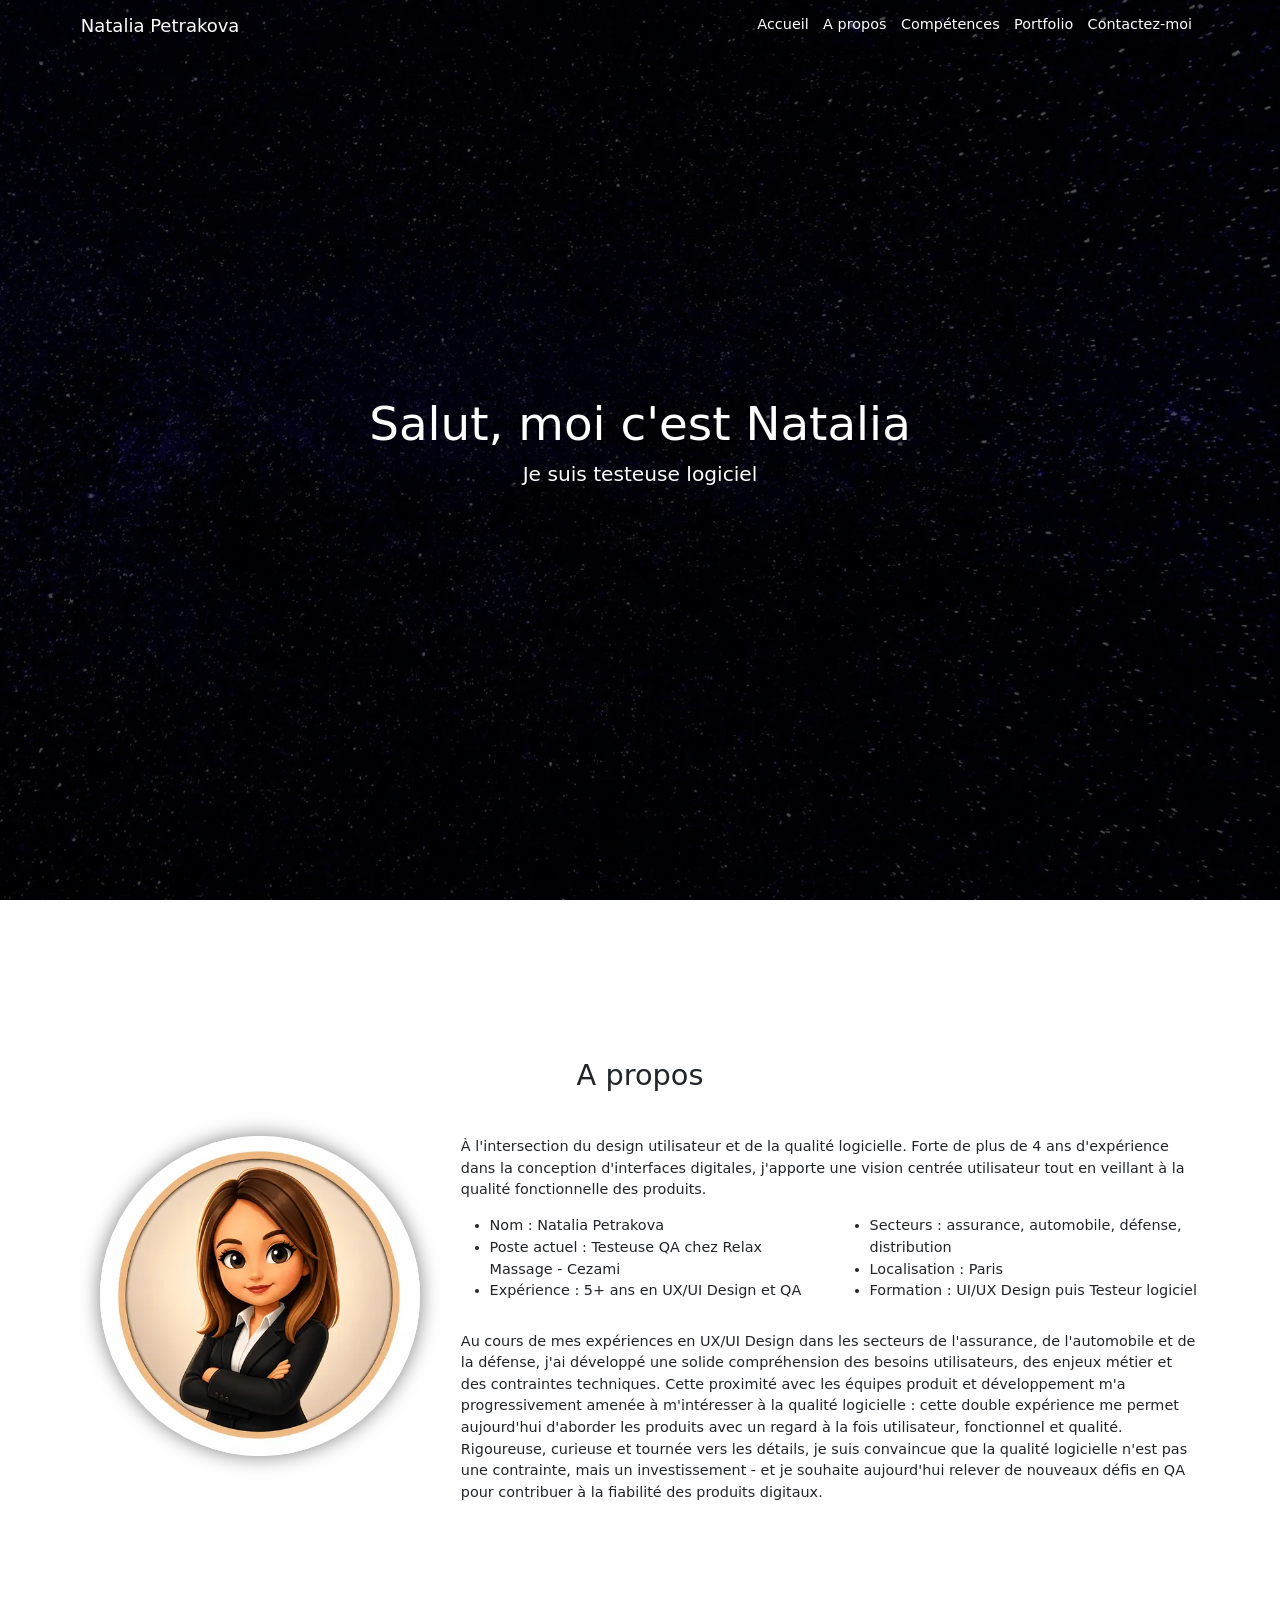
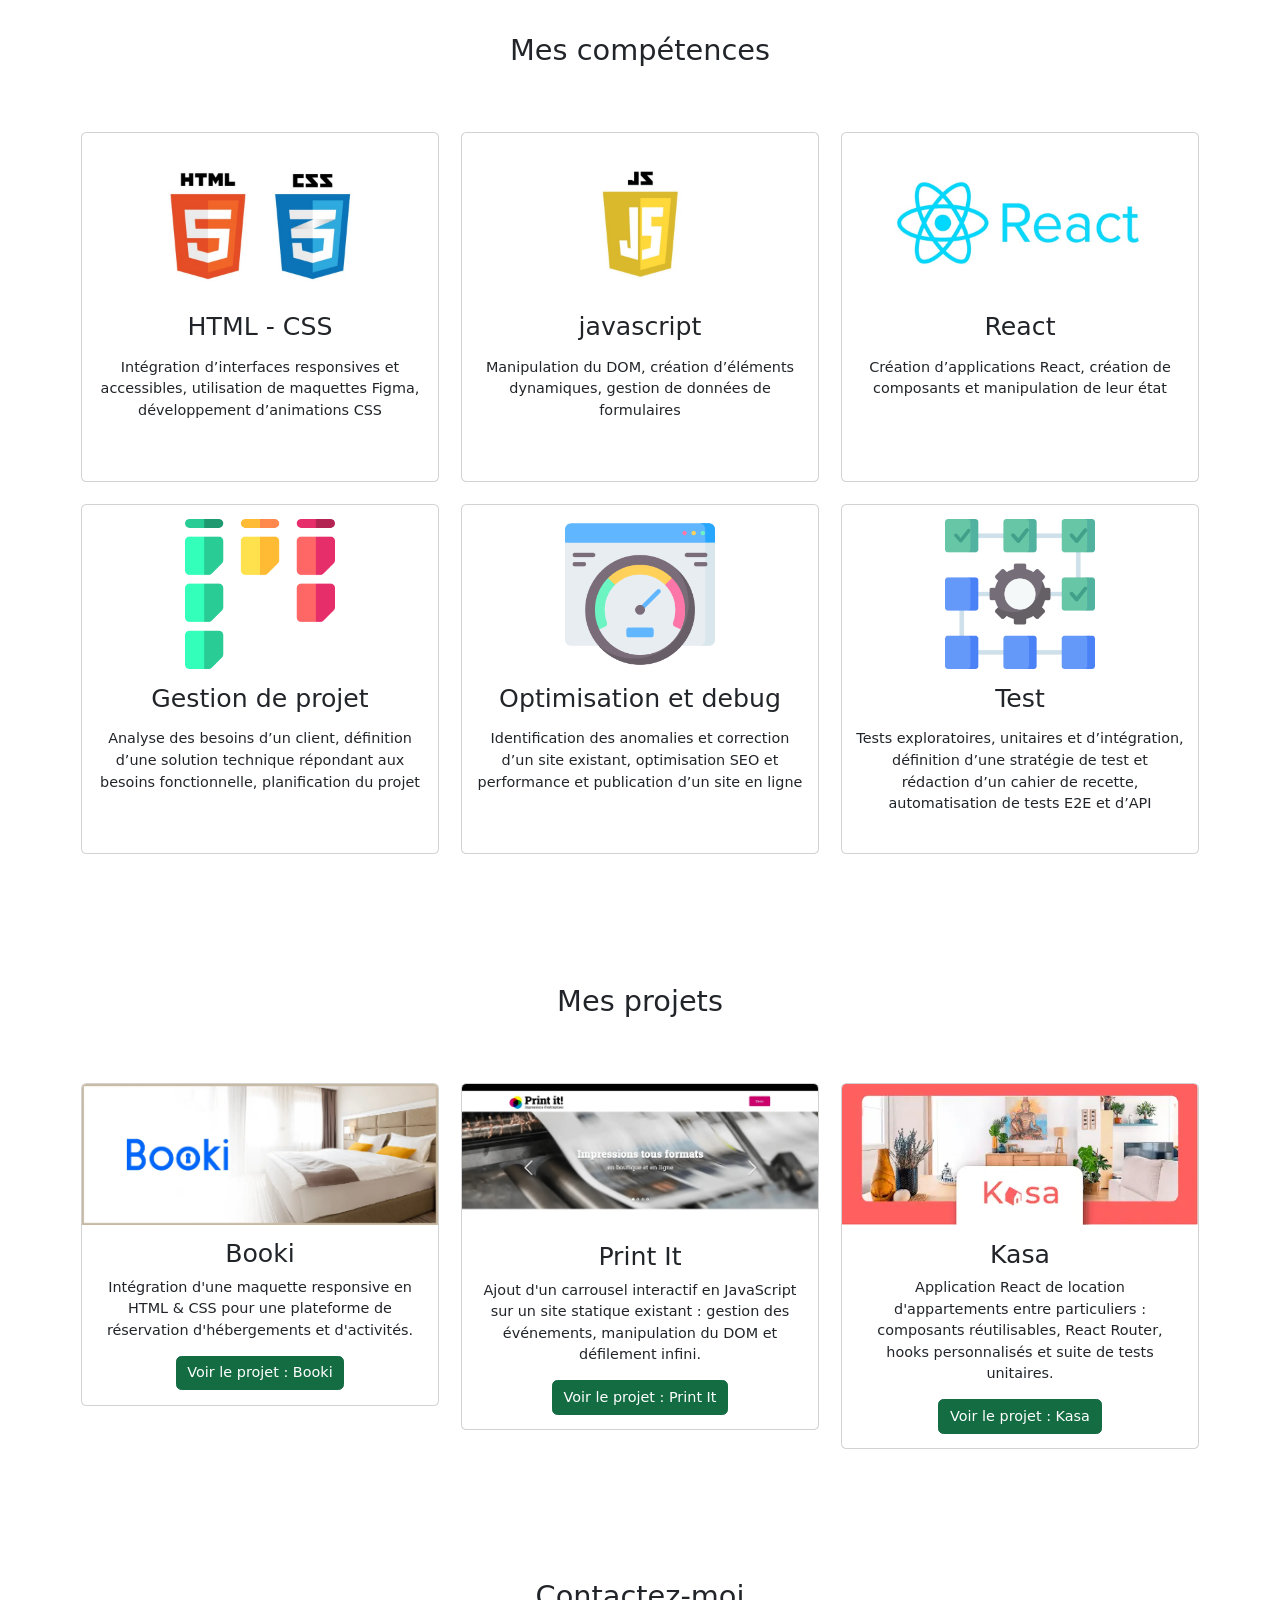
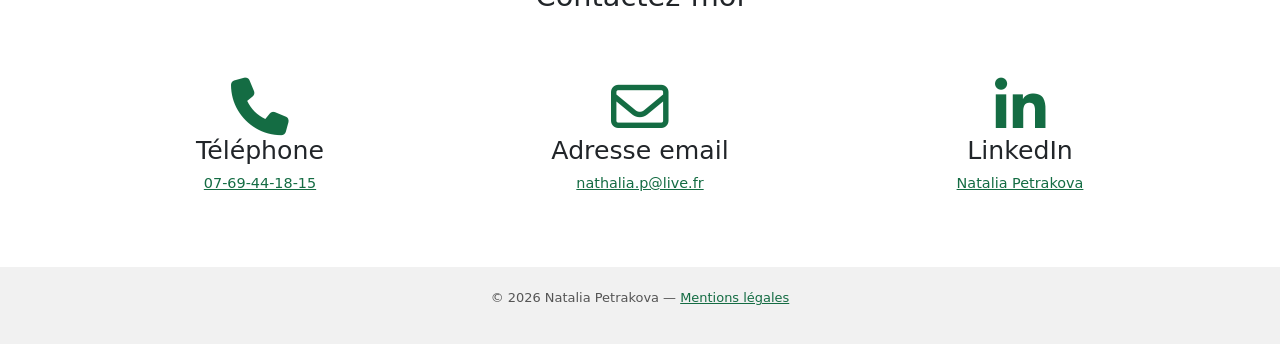
<file: index.html>
<!DOCTYPE html>
<html lang="fr">

<head>
    <title>Natalia Petrakova - Portfolio Testeur Logiciel</title>
    <meta charset="utf-8">
    <meta name="viewport" content="width=device-width, initial-scale=1">
    <meta name="description" content="Portfolio de Natalia Petrakova, testeuse logicielle : compétences, projets et contact.">

    <!-- Bootstrap CDN -->
    <link href="https://cdn.jsdelivr.net/npm/bootstrap@5.1.3/dist/css/bootstrap.min.css" rel="stylesheet">

    <!-- Font Awesome CDN -->
    <link href="https://cdnjs.cloudflare.com/ajax/libs/font-awesome/6.5.1/css/all.min.css" rel="stylesheet">

    <!-- CSS personnalisé EN DERNIER -->
    <link rel="stylesheet" href="style.css">

    <script defer src="https://cdn.jsdelivr.net/npm/bootstrap@5.1.3/dist/js/bootstrap.bundle.min.js"></script>
</head>

<body>

    <!-- navbar -->
    <nav class="navbar navbar-expand-lg fixed-top navbar-dark navbarScroll">
        <div class="container">
            <span class="navbar-brand">Natalia Petrakova</span>

            <button class="navbar-toggler" type="button"
                data-bs-toggle="collapse"
                data-bs-target="#navbarSupportedContent"
                aria-controls="navbarSupportedContent"
                aria-expanded="false"
                aria-label="Toggle navigation">
                <span class="navbar-toggler-icon"></span>
            </button>

            <div class="collapse navbar-collapse" id="navbarSupportedContent">
                <ul class="navbar-nav ms-auto">
                    <li class="nav-item active">
                        <a class="nav-link" href="#home">Accueil</a>
                    </li>
                    <li class="nav-item">
                        <a class="nav-link" href="#about">A propos</a>
                    </li>
                    <li class="nav-item">
                        <a class="nav-link" href="#skills">Compétences</a>
                    </li>
                    <li class="nav-item">
                        <a class="nav-link" href="#portfolio">Portfolio</a>
                    </li>
                    <li class="nav-item">
                        <a class="nav-link" href="#contact">Contactez-moi</a>
                    </li>
                </ul>
            </div>
        </div>
    </nav>

    <!-- main banner -->
    <main>
    <section class="bgimage" id="home">
        <div class="container-fluid">
            <div class="row">
                <div class="col-lg-12 col-md-12 col-sm-12 col-xs-12 hero-text">
                    <h1 class="hero_title">Salut, moi c'est Natalia</h1>
                    <p class="hero_desc">Je suis testeuse logiciel</p>
                </div>
            </div>
        </div>
    </section>

    <!-- about section -->
    <section id="about">
        <div class="container mt-4 pt-4">
            <h2 class="text-center">A propos</h2>

            <div class="row mt-4">
                <div class="col-lg-4">
                    <img
                        src="images/person.webp"
                        class="imageAboutPage"
                        alt="Portrait de Natalia Petrakova"
                        width="500"
                        height="500">
                </div>

                <div class="col-lg-8">
                    <p>
                        À l'intersection du design utilisateur et de la qualité logicielle. Forte de plus de
                        4 ans d'expérience dans la conception d'interfaces digitales, j'apporte une vision
                        centrée utilisateur tout en veillant à la qualité fonctionnelle des produits.
                    </p>

                    <div class="row mt-3">
                        <div class="col-md-6">
                            <ul>
                                <li>Nom : Natalia Petrakova</li>
                                <li>Poste actuel : Testeuse QA chez Relax Massage - Cezami</li>
                                <li>Expérience : 5+ ans en UX/UI Design et QA</li>
                            </ul>
                        </div>

                        <div class="col-md-6">
                            <ul>
                                <li>Secteurs : assurance, automobile, défense, distribution</li>
                                <li>Localisation : Paris</li>
                                <li>Formation : UI/UX Design puis Testeur logiciel</li>
                            </ul>
                        </div>
                    </div>

                    <div class="row mt-3">
                        <p>
                            Au cours de mes expériences en UX/UI Design dans les secteurs de l'assurance, de
                            l'automobile et de la défense, j'ai développé une solide compréhension des besoins
                            utilisateurs, des enjeux métier et des contraintes techniques. Cette proximité avec
                            les équipes produit et développement m'a progressivement amenée à m'intéresser à la
                            qualité logicielle : cette double expérience me permet aujourd'hui d'aborder les
                            produits avec un regard à la fois utilisateur, fonctionnel et qualité.
                            Rigoureuse, curieuse et tournée vers les détails, je suis convaincue que la qualité
                            logicielle n'est pas une contrainte, mais un investissement - et je souhaite
                            aujourd'hui relever de nouveaux défis en QA pour contribuer à la fiabilité des
                            produits digitaux.
                        </p>
                    </div>
                </div>
            </div>
        </div>
    </section>

    <!-- skills section -->
    <section id="skills">
        <div class="container">
            <h2 class="text-center">Mes compétences</h2>
        </div>
    </section>

    <!-- portfolio section -->
    <section id="portfolio">
        <div class="container mt-3">
            <h2 class="text-center">Mes projets</h2>
        </div>
    </section>

    <!-- contact section -->
    <section id="contact">
        <div class="container mt-3 contactContent">
            <h2 class="text-center">Contactez-moi</h2>

            <div class="row">
                <div class="col-lg-4 mt-4 contactColumn">
                    <i class="fa-solid fa-phone fa-4x" aria-hidden="true"></i>
                    <h3>Téléphone</h3>
                    <p>
                        <a href="tel:+33769441815" class="contactLink">
                            07-69-44-18-15
                        </a>
                    </p>
                </div>

                <div class="col-lg-4 mt-4 contactColumn">
                    <i class="fa-regular fa-envelope fa-4x" aria-hidden="true"></i>
                    <h3>Adresse email</h3>
                    <p>
                        <a href="mailto:nathalia.p@live.fr" class="contactLink">
                            nathalia.p@live.fr
                        </a>
                    </p>
                </div>

                <div class="col-lg-4 mt-4 contactColumn">
                    <i class="fa-brands fa-linkedin-in fa-4x" aria-hidden="true"></i>
                    <h3>LinkedIn</h3>
                    <p>
                        <a
                            href="https://www.linkedin.com/in/natalia-petrakova"
                            class="contactLink"
                            target="_blank"
                            rel="noopener">
                            Natalia Petrakova
                        </a>
                    </p>
                </div>
            </div>
        </div>
    </section>
    </main>

    <!-- footer -->
    <footer class="siteFooter">
        <div class="container text-center">
            <p>
                &copy; 2026 Natalia Petrakova —
                <a href="mentions-legales.html">Mentions légales</a>
            </p>
        </div>
    </footer>

    <!-- JavaScript -->
    <script src="script/script.js"></script>

</body>

</html>
</file>
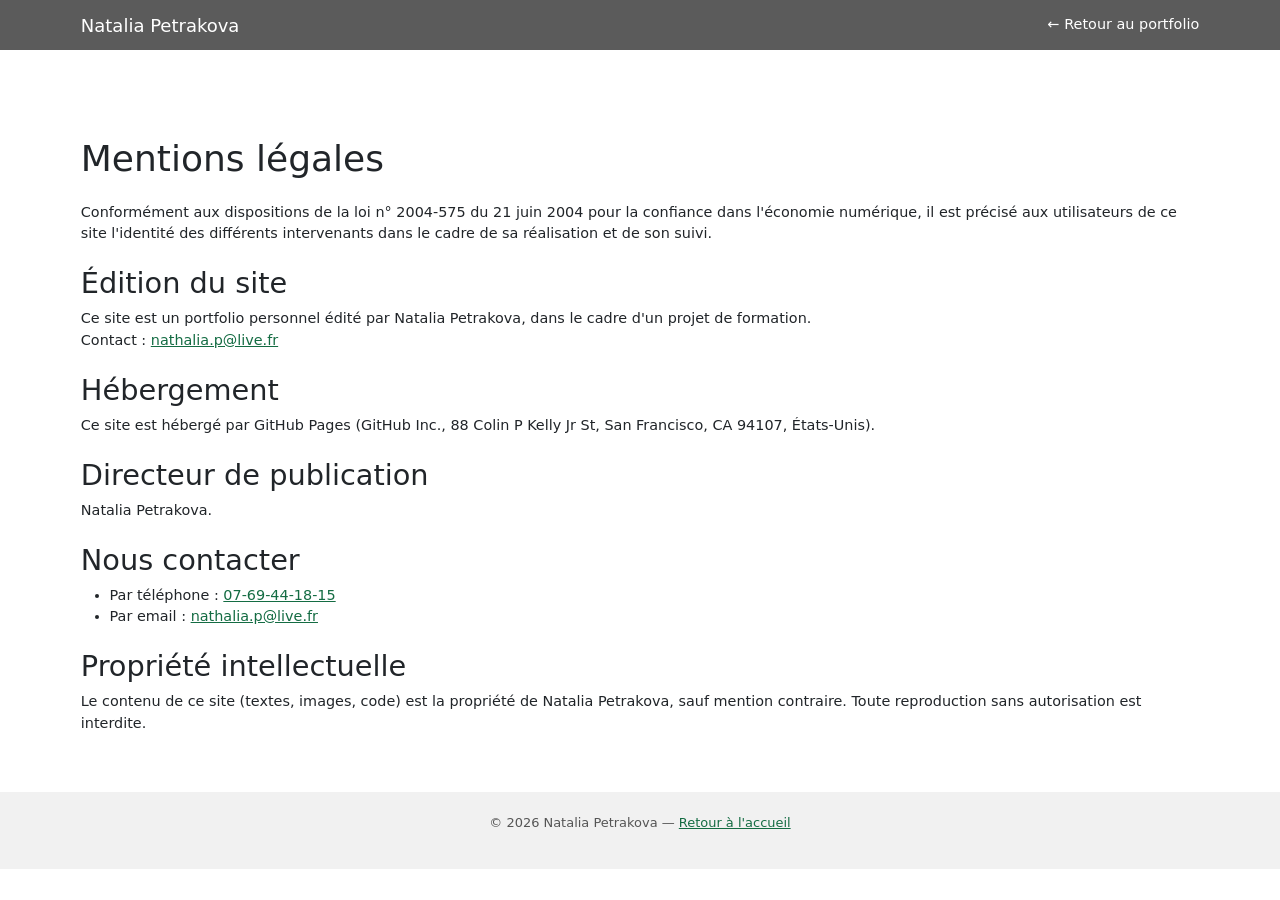
<file: mentions-legales.html>
<!DOCTYPE html>
<html lang="fr">

<head>
    <title>Mentions légales - Natalia Petrakova</title>
    <meta charset="utf-8">
    <meta name="viewport" content="width=device-width, initial-scale=1">
    <meta name="robots" content="noindex">
    <!-- linking css file -->
    <link rel="stylesheet" href="style.css">
    <!-- bootstrap CDN -->
    <link href="https://cdn.jsdelivr.net/npm/bootstrap@5.1.3/dist/css/bootstrap.min.css" rel="stylesheet">
    <script src="https://cdn.jsdelivr.net/npm/bootstrap@5.1.3/dist/js/bootstrap.bundle.min.js"></script>
</head>

<body>
    <!-- navbar -->
    <nav class="navbar navbar-expand-lg navbar-dark navbarScroll navbarDark">
        <div class="container">
            <a class="navbar-brand" href="index.html">Natalia Petrakova</a>
            <a class="nav-link text-white" href="index.html">&larr; Retour au portfolio</a>
        </div>
    </nav>

    <div class="container mt-5 pt-5 pb-5">
        <h1 class="mb-4">Mentions légales</h1>

        <p>
            Conformément aux dispositions de la loi n° 2004-575 du 21 juin 2004 pour la confiance dans
            l'économie numérique, il est précisé aux utilisateurs de ce site l'identité des différents
            intervenants dans le cadre de sa réalisation et de son suivi.
        </p>

        <h2 class="mt-4">Édition du site</h2>
        <p>
            Ce site est un portfolio personnel édité par Natalia Petrakova, dans le cadre d'un projet de
            formation.<br>
            Contact : <a href="mailto:nathalia.p@live.fr" class="contactLink">nathalia.p@live.fr</a>
        </p>

        <h2 class="mt-4">Hébergement</h2>
        <p>
            Ce site est hébergé par GitHub Pages (GitHub Inc., 88 Colin P Kelly Jr St, San Francisco,
            CA 94107, États-Unis).
        </p>

        <h2 class="mt-4">Directeur de publication</h2>
        <p>Natalia Petrakova.</p>

        <h2 class="mt-4">Nous contacter</h2>
        <ul>
            <li>Par téléphone : <a href="tel:+33769441815" class="contactLink">07-69-44-18-15</a></li>
            <li>Par email : <a href="mailto:nathalia.p@live.fr" class="contactLink">nathalia.p@live.fr</a></li>
        </ul>

        <h2 class="mt-4">Propriété intellectuelle</h2>
        <p>
            Le contenu de ce site (textes, images, code) est la propriété de Natalia Petrakova, sauf mention
            contraire. Toute reproduction sans autorisation est interdite.
        </p>
    </div>

    <!-- footer -->
    <footer class="siteFooter">
        <div class="container text-center">
            <p>&copy; 2026 Natalia Petrakova — <a href="index.html">Retour à l'accueil</a></p>
        </div>
    </footer>
</body>

</html>
</file>
<file: style.css>
/******* GENERAL *******/
/* reduce the overall base font size a bit (scales all rem-based sizes, incl. Bootstrap) */
html {
    font-size: 90%;
}

/* spacing on all sections */
#about,
#skills,
#portfolio,
#contact {
    margin-top: 4rem;
    padding-top: 4rem;
}
#about h2,
#skills h2,
#portfolio h2,
#contact h2 {
    margin-bottom: 3rem;
}
#contact {
    padding-bottom: 4rem;
}

/* display background dark color on navbar scroll */
.navbarScroll.navbarDark {
    background-color: #5b5b5b;
}

/* Navbar - contraste WCAG AA */
.navbar-dark .navbar-nav .nav-link {
    color: #ffffff;
}

.navbar-dark .navbar-nav .nav-link:hover,
.navbar-dark .navbar-nav .nav-link:focus {
    color: #ffffff;
    text-decoration: underline;
}

.navbar-dark .navbar-brand {
    color: #ffffff;
}

/* hero background image */
.bgimage {
    height: 100vh;
    max-height: 900px;
    background: url("images/hero.webp");
    background-size: cover;
    background-position: center;
    position: relative;
}

.bgimage::before {
    content: "";
    position: absolute;
    inset: 0;
    background-color: rgba(0, 0, 0, 0.65);
}
/* text css above hero image*/
.hero_title {
    font-size: 3.25rem;
}
.hero_desc {
    font-size: 1.4rem;
}
.hero-text {
    text-align: center;
    position: absolute;
    top: 50%;
    left: 50%;
    transform: translate(-50%, -50%);
    color: white;
}

/* about */
.imageAboutPage {
    width: 100%;
}
.imageAboutPage {
    width: 320px;
    height: 320px;
    max-width: 100%;
    object-fit: cover;
    border-radius: 50%;
    display: block;
    margin: 0 auto;
    box-shadow: 0 0 20px rgba(0, 0, 0, 0.5);
}

/* skills */
.skillsText.card {
    height: 350px;
    cursor: pointer;
}
.skillsText img {
    width: 100%;
    height: 150px;
    object-fit: contain;
}
#skills p {
    text-align: center;
}
.skillsIcon {
    font-size: 28px;
    text-align: center;
    width: 100%;
}
.card-title {
    text-align: center;
}
.card:hover .skillsIcon {
    color: #008000;
}
.skillsText:hover {
    border: 1px solid #008000;
}

/* portfolio */
#portfolio p {
    text-align: center;
}

/* contact */
.contactColumn {
    display: flex;
    flex-direction: column;
    align-items: center;
}
.contactColumn i {
    color: #146c43;
}

.contactLink {
    color: #146c43;
    text-decoration: underline;
    font-weight: 500;
}
.contactLink:hover,
.contactLink:focus {
    color: #0f5132;
    text-decoration: none;
}

/* ACCESSIBILITY FIX: Bootstrap's default btn-success green (#198754) only
   gives a ~3.1:1 contrast ratio with white text, below the WCAG AA 4.5:1
   minimum for normal text. This darker shade passes AA. */
.btn-success {
    background-color: #146c43;
    border-color: #146c43;
}
.btn-success:hover,
.btn-success:focus {
    background-color: #0f5132;
    border-color: #0f5132;
}

/* project detail pages (booki.html, etc.) */
.projectHero {
    background-color: #212529;
    color: white;
    padding: 4rem 0 3rem;
}
.projectBadge {
    background-color: #146c43;
    color: white;
    font-size: 0.8rem;
    letter-spacing: 0.03em;
    text-transform: uppercase;
    padding: 0.4rem 0.8rem;
}
.projectHero h1 {
    font-size: 3rem;
    margin-bottom: 1rem;
}
.projectMetaLabel {
    text-transform: uppercase;
    font-size: 0.75rem;
    letter-spacing: 0.05em;
    color: #adb5bd;
    margin-bottom: 0.25rem;
}
.projectSection {
    margin-bottom: 3rem;
}

.projectScreenshot {
    width: 100%;
    border-radius: 8px;
    border: 1px solid #dee2e6;
    box-shadow: 0 4px 12px rgba(0, 0, 0, 0.08);
}

.projectSectionLabel {
    text-transform: uppercase;
    font-size: 0.75rem;
    letter-spacing: 0.05em;
    color: #146c43;
    font-weight: 600;
    margin-bottom: 0.5rem;
}

/* footer */
.siteFooter {
    padding: 1.5rem 0;
    background-color: #f1f1f1;
    color: #555;
    font-size: 0.9rem;
}
.siteFooter a {
    color: #146c43;
    text-decoration: underline;
}
.siteFooter a:hover,
.siteFooter a:focus {
    color: #0f5132;
}
</file>
